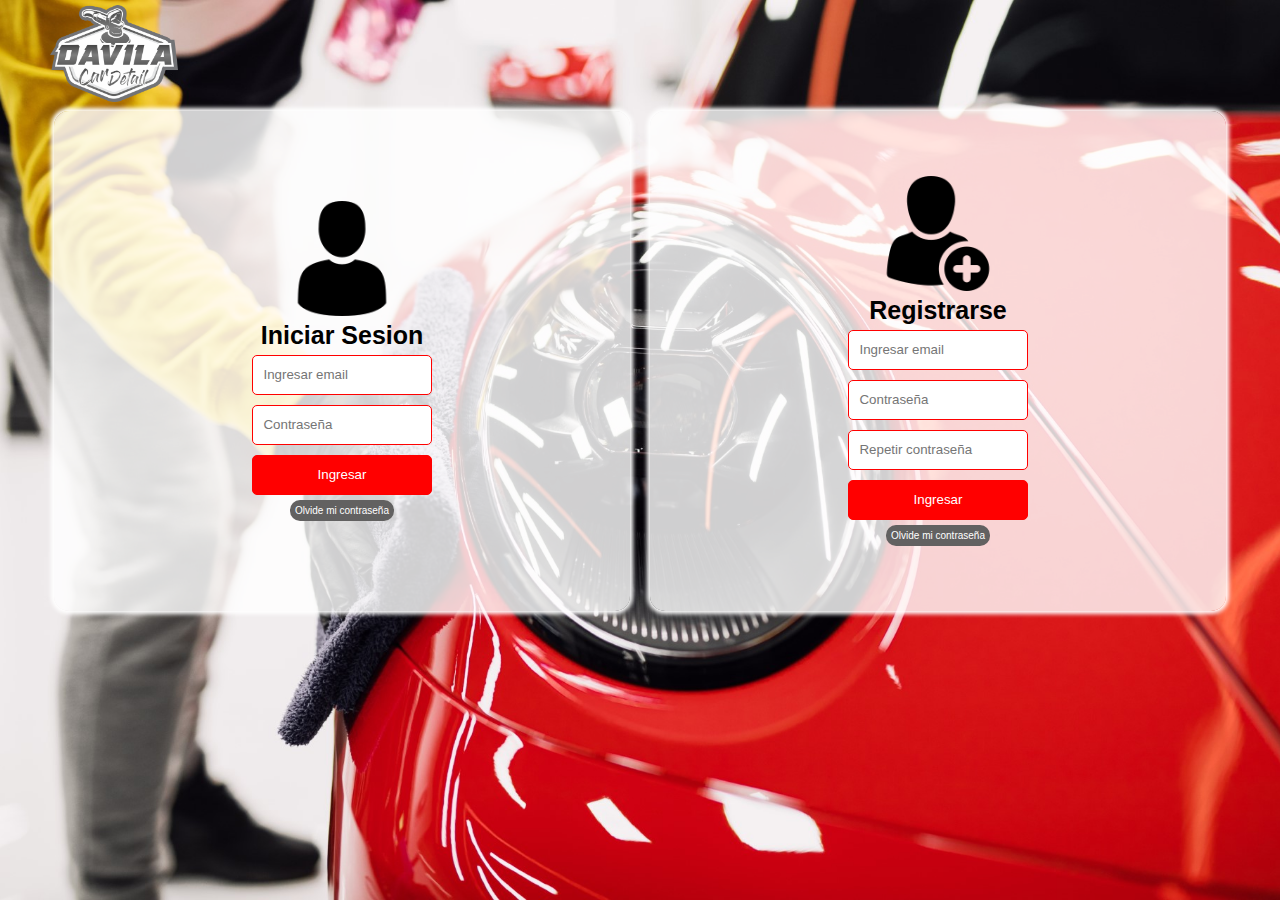
<file: index2.html>
<!DOCTYPE html>
<html lang="en">
<head>
    <meta charset="UTF-8">
    <meta http-equiv="X-UA-Compatible" content="IE=edge">
    <meta name="viewport" content="width=device-width, initial-scale=1.0">
    <title>Document</title>
    <link rel="stylesheet" href="./ccslogin2.css">
    <link rel="stylesheet" href="https://cdnjs.cloudflare.com/ajax/libs/font-awesome/6.1.1/css/all.min.css"> 
    
</head>
<body>
    <header>
    <div class="container-img">
    <a href="./index.html"><img src="./img/1.1.png" alt="logo"></a>
</div>
</header>
    <div class="container">
        <div class="login">
            <img src="./img/c7d7c578320f8b5dad54d23e6991e946.png" alt="logo">
            <h2>Iniciar Sesion</h2>
            <form>
                <input type="email" name="email" id="email" placeholder="Ingresar email">
                <input type="password" placeholder="Contraseña" id="password">
                <input type="submit" value="Ingresar">
            </form>
            <a href="#">Olvide mi contraseña</a>
        </div>


        <div class="login">
            <img src="./img/72648.png" alt="logo">
            <h2>Registrarse</h2>
            <form>
                <input type="email" name="email" id="email" placeholder="Ingresar email">
                <input type="password" placeholder="Contraseña" id="password">
                <input type="password" placeholder="Repetir contraseña" id="password">
                <input type="submit" value="Ingresar">
            </form>
            <a href="#">Olvide mi contraseña</a>
        </div>
        
    </div>
    
</body>
</html>
</file>
<file: ccslogin2.css>
*{
    margin: 0;
    padding: 0;
    box-sizing: border-box;
    text-decoration: none;
    list-style: none;
    font-family:'Cairo','Exo 2','Poppins',sans-serif;
}
@import url('https://fonts.googleapis.com/css2?family=Cairo:wght@300;600&family=Exo+2:ital,wght@0,100;0,700;1,100;1,200;1,300&family=Poppins:ital,wght@0,100;0,500;0,700;1,800&display=swap');
body{
    background: url(./img/stock-photo-a-man-cleaning-car-with-cloth-car-detailing-or-valeting-concept-selective-focus-1681005784.jpg);
    background-position: center;
    background-repeat: no-repeat;
    background-size: cover;
    height: 100vh;
    /* border: 3.5px solid red; */
}
.container-img img{
    width: 10%;
    margin: 5px 50px ;
    cursor: pointer;
    /* border: 1px solid green; */
}
.container-img img:hover{
    transform: scale(105%);
    transition-duration: 0.3s;
}
.container{
    max-width:1300px ;
    display: flex;
    flex-wrap: wrap;
    /* border: 3px solid yellow; */
    justify-content: center;
    align-items: center;
    gap: 20px;
    margin: 0 auto;
    /* height: 100%; */
}
.login{
    display: flex;
    flex-direction: column;
    justify-content: center;
    align-items: center;
    /* border: 2px solid blue; */
    background: rgba(255, 255, 255, 0.811);
    border-radius: 15px;
    width: 45%;
    /* padding: 20px; */
    gap: 5px;
    height: 500px;
    box-shadow: 0px 0px 4px 3px #ffffff;
}
.login img{
    width: 20%;
    /* border: 1px solid blue; */
}
.login h2{
    font-size: 25px;
    font-weight: 700;
    /* text-transform: uppercase; */
}
.login a{
    background: rgb(98, 97, 97);
    color: white;
    padding: 5px;
    border-radius: 10px;
    text-decoration: none;
    font-size: 10px;
}
form{
    display: flex;
    flex-direction: column;
    /* border: 1px solid green; */
    justify-content: center;
    align-items: center;
    gap: 10px;
}
input{
    height: 40px;
    width: 90%;
    border-radius: 5px;
    padding: 10px;
    border: 1px solid red;
}
input[type=submit]{
    background: red;
    color: white;
    cursor: pointer;
}
input[type=submit]:hover{
    transform: scale(105%);
    transition-duration: 0.3s;
}
@media(max-width:798px){
    .container-img img{
        width: 15%;
    }
}
@media(max-width:462px){
    .login{
        width: 70%;
        height: 350px;
        
    }
}
@media(max-height:740px){
    
   
    .login{
        height: 40vh;
    }
    .login img{
        width: 10%;
    }
    input{
        height: 20px;
        padding: 5px;
    }
    input[type=submit]{
      padding: 2px;
        }
    .login a{
        background: rgb(98, 97, 97);
        color: white;
        padding: 5px;
        border-radius: 10px;
        text-decoration: none;
    } 
}
</file>
